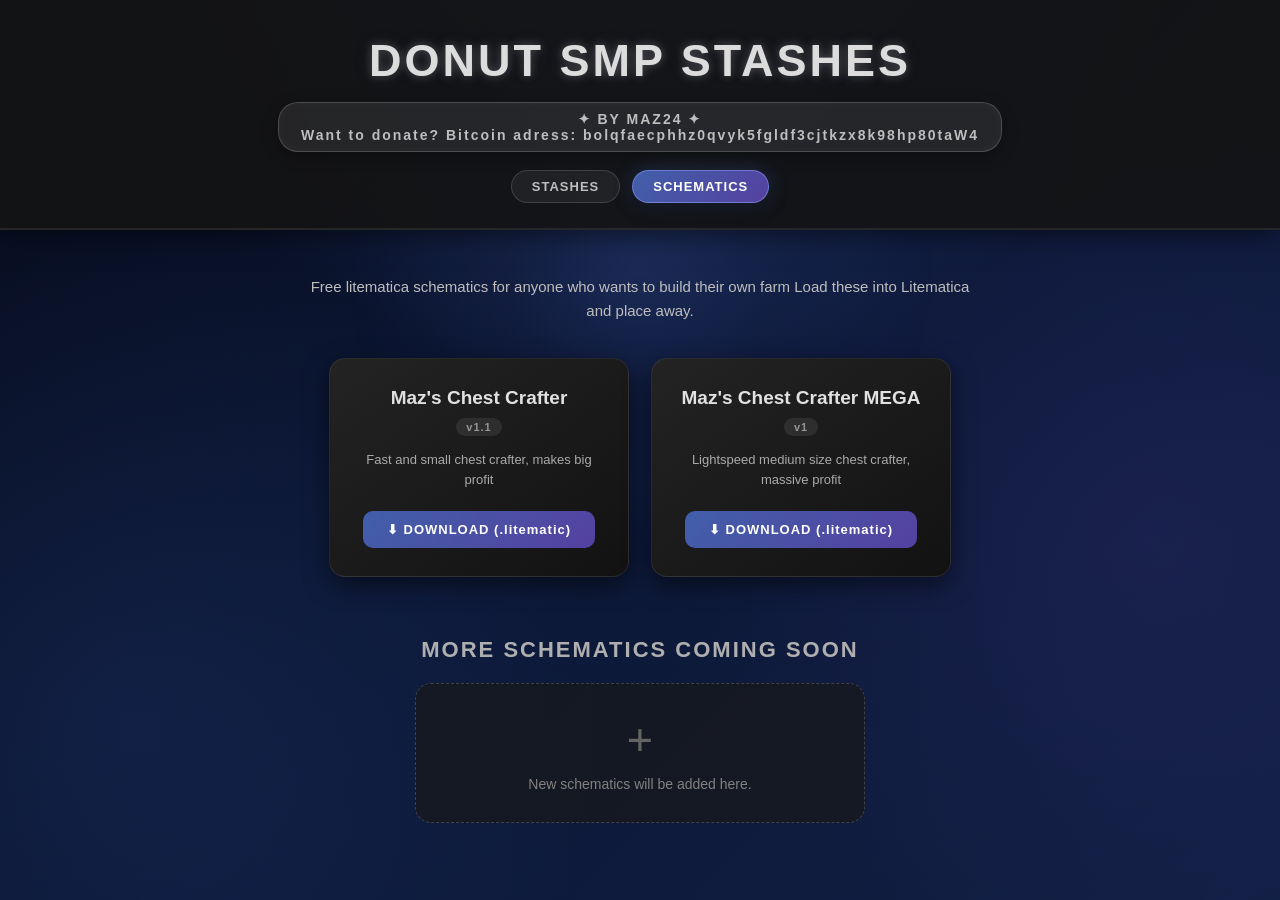
<file: schematics.html>
<!DOCTYPE html>

<html lang="en">
<head>
    <meta charset="UTF-8">
    <meta name="viewport" content="width=device-width, initial-scale=1.0">

<title>Schematics - Donut SMP Stashes</title>

<link rel="icon" type="image/png" href="logo.png">
<link rel="stylesheet" href="style.css">

</head>

<body>

<header class="header">

<h1>DONUT SMP STASHES</h1>

<div class="subtitle">
    ✦ BY MAZ24 ✦ 
    <br>
    Want to donate? Bitcoin adress: bolqfaecphhz0qvyk5fgldf3cjtkzx8k98hp80taW4
</div>

<nav class="nav">
    <a href="index.html">STASHES</a>
    <a href="schematics.html" class="active">SCHEMATICS</a>
</nav>

</header>

<main>

<!-- SCHEMATICS -->

<section class="schematics-section">

<p class="schematics-intro">
    Free litematica schematics for anyone who wants to build their own
    farm Load these into Litematica and place away.
</p>

<div class="schematics-grid">

    <div class="schematic-card">

        <h3>Maz's Chest Crafter</h3>

        <div class="schematic-version">v1.1</div>

        <p>
            Fast and small chest crafter, makes big profit
        </p>

        <a
            href="mazs-chest-crafter-v1.1.litematic"
            class="download-button"
            download
        >
            ⬇ DOWNLOAD (.litematic)
        </a>

    </div>

    <div class="schematic-card">

        <h3>Maz's Chest Crafter MEGA</h3>

        <div class="schematic-version">v1</div>

        <p>
            Lightspeed medium size chest crafter, massive profit
        </p>

        <a
            href="mazs-chest-crafter-vmega.litematic"
            class="download-button"
            download
        >
            ⬇ DOWNLOAD (.litematic)
        </a>

    </div>

</div>

</section>

<!-- MORE SCHEMATICS -->

<section class="coming-soon">

<h2>
    MORE SCHEMATICS COMING SOON
</h2>

<div class="coming-card">

    <span>+</span>

    <p>
        New schematics will be added here.
    </p>

</div>

</section>

</main>

</body>
</html>
</file>
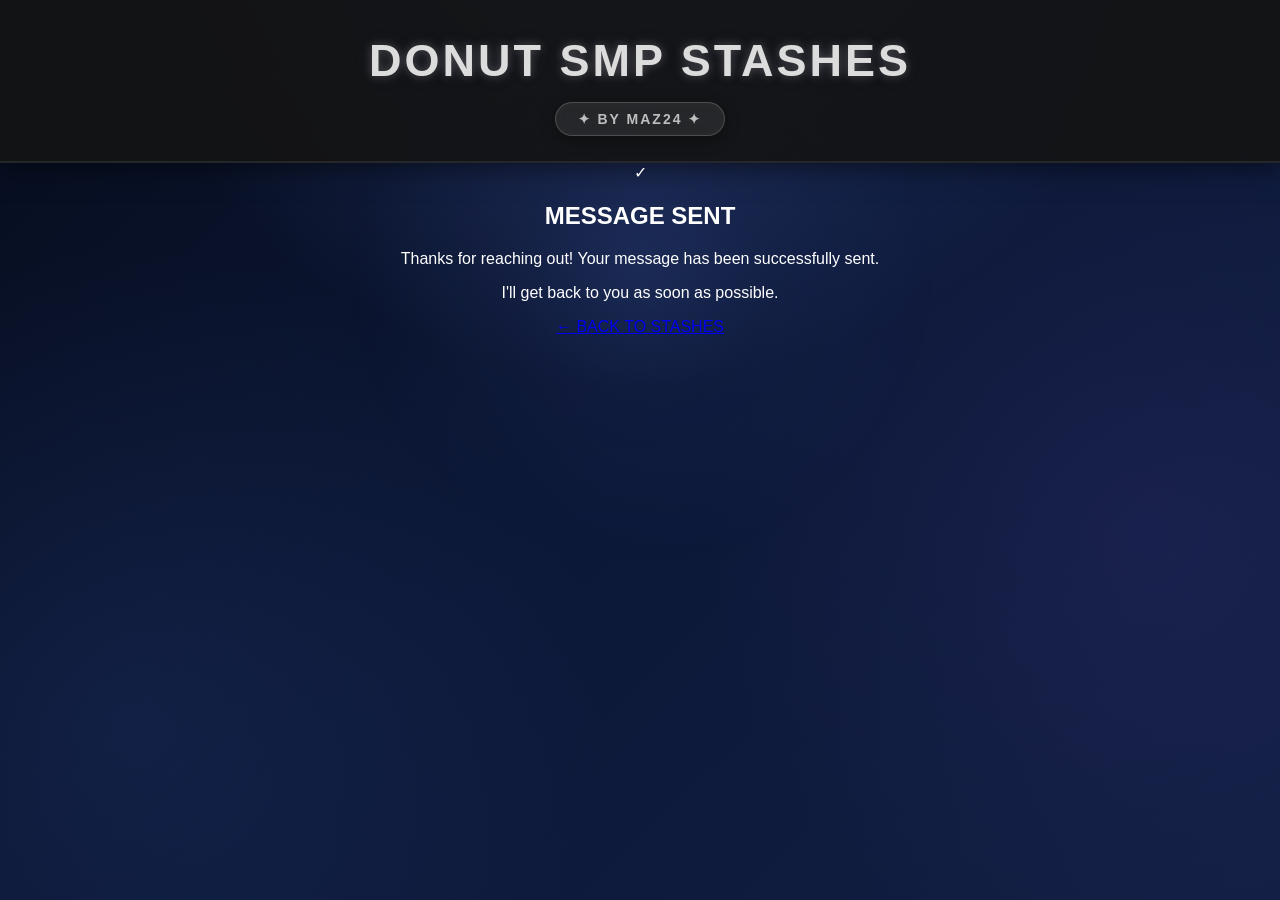
<file: thanks.html>
<!DOCTYPE html>

<html>
<head>
    <title>Thank You - Donut SMP Stashes</title>
    <link rel="icon" type="image/png" href="logo.png">
    <link rel="stylesheet" href="style.css">
</head>

<body>

<header class="header">
    <div class="title-row">
        <h1>DONUT SMP STASHES</h1>
    </div>

<div class="subtitle">✦ BY MAZ24 ✦</div>

</header>

<section class="thank-you">

<div class="thank-card">

    <div class="thank-icon">✓</div>

    <h2>MESSAGE SENT</h2>

    <p>
        Thanks for reaching out!
        Your message has been successfully sent.
    </p>

    <p class="small-text">
        I'll get back to you as soon as possible.
    </p>

    <a href="index.html" class="back-button">
        ← BACK TO STASHES
    </a>

</div>

</section>

<script src="script.js"></script>

</body>
</html>
</file>
<file: style.css>
* {
  box-sizing: border-box;
  }

body {
margin: 0;
min-height: 100vh;
font-family: Arial, sans-serif;
color: white;
overflow-x: auto;

background:
radial-gradient(
circle at 50% -20%,
rgba(90, 120, 210, 0.35),
transparent 45%
),
radial-gradient(
circle at 10% 80%,
rgba(50, 80, 160, 0.18),
transparent 35%
),
radial-gradient(
circle at 90% 60%,
rgba(80, 60, 160, 0.15),
transparent 35%
),
linear-gradient(
135deg,
rgb(7, 13, 30),
rgb(12, 24, 55),
rgb(18, 31, 68)
);

background-attachment: fixed;
}

body::before {
content: "";
position: fixed;

width: 600px;
height: 600px;

left: var(--mouse-x, 50%);
top: var(--mouse-y, 30%);

transform: translate(-50%, -50%);

background: radial-gradient(
circle,
rgba(100, 140, 255, 0.12) 0%,
rgba(80, 100, 200, 0.06) 30%,
transparent 70%
);

pointer-events: none;
z-index: -1;

transition:
left 0.15s ease-out,
top 0.15s ease-out;
}

.header {
text-align: center;
padding: 35px 20px 25px;

background: rgba(20, 20, 20, 0.92);

border-bottom: 2px solid rgba(255, 255, 255, 0.08);

box-shadow: 0 5px 25px rgba(0, 0, 0, 0.5);
}

h1 {
margin: 0;

font-size: 45px;

letter-spacing: 3px;

color: rgb(220, 220, 220);

text-shadow:
0 0 10px rgba(255, 255, 255, 0.25),
0 0 25px rgba(150, 170, 255, 0.08);
}

.subtitle {
display: inline-block;

margin-top: 15px;

padding: 8px 22px;

background: rgba(255, 255, 255, 0.08);

border: 1px solid rgba(255, 255, 255, 0.18);

border-radius: 20px;

color: rgb(190, 190, 190);

font-size: 14px;

font-weight: bold;

letter-spacing: 2px;

box-shadow:
0 4px 15px rgba(0, 0, 0, 0.35),
inset 0 0 12px rgba(255, 255, 255, 0.03);

backdrop-filter: blur(6px);

transition: 0.25s ease;
}

.subtitle:hover {
transform: translateY(-3px) scale(1.03);

border-color: rgba(255, 255, 255, 0.35);

color: white;

box-shadow:
0 7px 22px rgba(0, 0, 0, 0.5),
0 0 20px rgba(150, 170, 255, 0.18);
}

.stash-title {
text-align: center;

margin: 45px auto 20px;

max-width: 900px;
}

.stash-title h2 {
margin: 0;

font-size: 30px;

color: rgb(225, 225, 225);

transition: 0.25s ease;
}

.stash-title h2:hover {
color: white;

transform: scale(1.03);

text-shadow:
0 0 15px rgba(255, 255, 255, 0.18);
}

.stash-title p {
max-width: 750px;

margin: 15px auto 0;

padding: 15px 25px;

background: rgba(20, 20, 20, 0.55);

border: 1px solid rgba(255, 255, 255, 0.08);

border-radius: 12px;

color: rgb(165, 165, 165);

line-height: 1.6;

box-shadow:
0 5px 20px rgba(0, 0, 0, 0.25);

transition: 0.25s ease;
}

.stash-title p:hover {
transform: translateY(-3px);

background: rgba(30, 30, 30, 0.7);

border-color: rgba(255, 255, 255, 0.2);

color: rgb(190, 190, 190);

box-shadow:
0 9px 25px rgba(0, 0, 0, 0.4);
}

.price {
color: rgb(80, 220, 100);

font-weight: bold;
}

.disclaimer {
display: inline-block;

margin-top: 15px;

padding: 10px 18px;

background: rgba(120, 60, 30, 0.35);

border: 1px solid rgba(255, 150, 80, 0.4);

border-radius: 10px;

color: rgb(255, 170, 100);

font-weight: bold;

font-size: 14px;

transition: 0.25s ease;
}

.disclaimer:hover {
transform: translateY(-3px) scale(1.02);

background: rgba(140, 70, 35, 0.5);

border-color: rgba(255, 170, 100, 0.65);

color: rgb(255, 190, 130);

box-shadow:
0 7px 20px rgba(0, 0, 0, 0.35);
}

.gallery {
display: flex;

justify-content: center;

gap: 18px;

width: max-content;

margin: 0 auto;

padding: 20px 30px 40px;
}

.photo {
position: relative;

width: 170px;

padding: 8px;

background:
linear-gradient(
145deg,
rgb(55, 55, 55),
rgb(25, 25, 25)
);

border-radius: 16px;

border: 1px solid rgba(255, 255, 255, 0.08);

box-shadow:
0 8px 25px rgba(0, 0, 0, 0.5);

transition: 0.25s ease;

cursor: pointer;
}

.photo:hover {
transform: translateY(-10px) scale(1.04);

border-color: rgba(255, 255, 255, 0.22);

box-shadow:
0 15px 35px rgba(0, 0, 0, 0.7),
0 0 25px rgba(100, 150, 255, 0.18);
}

.photo img {
display: block;

width: 100%;

height: 150px;

object-fit: cover;

border-radius: 11px;

transition: 0.25s ease;
}

.photo:hover img {
filter: brightness(1.15);
}

.number {
position: absolute;

top: 15px;

left: 15px;

padding: 5px 9px;

background: rgba(0, 0, 0, 0.75);

border-radius: 8px;

font-size: 12px;

font-weight: bold;

z-index: 2;
}

.coming-soon {
text-align: center;

margin: 30px auto 50px;

padding: 30px 20px;
}

.coming-soon h2 {
margin: 0 0 20px;

font-size: 22px;

letter-spacing: 2px;

color: rgb(175, 175, 175);

transition: 0.25s ease;
}

.coming-soon h2:hover {
color: rgb(220, 220, 220);

text-shadow:
0 0 12px rgba(255, 255, 255, 0.15);
}

.coming-card {
width: 450px;

max-width: 90%;

margin: auto;

padding: 30px;

background: rgba(25, 25, 25, 0.7);

border: 1px dashed rgba(255, 255, 255, 0.18);

border-radius: 16px;

transition: 0.25s ease;
}

.coming-card:hover {
transform: translateY(-5px);

background: rgba(35, 35, 35, 0.8);

border-color: rgba(255, 255, 255, 0.3);

box-shadow:
0 12px 30px rgba(0, 0, 0, 0.5),
0 0 20px rgba(120, 150, 255, 0.08);
}

.coming-card span {
display: block;

font-size: 45px;

color: rgb(100, 100, 100);

margin-bottom: 10px;

transition: 0.25s ease;
}

.coming-card:hover span {
color: rgb(170, 170, 170);

transform: scale(1.15);
}

.coming-card p {
margin: 0;

color: rgb(130, 130, 130);

font-size: 14px;
}

.footer {
text-align: center;

padding: 25px;

color: rgba(255, 255, 255, 0.35);

font-size: 13px;

transition: 0.25s ease;
}

.footer:hover {
color: rgba(255, 255, 255, 0.6);
}

.viewer {
display: none;

position: fixed;

inset: 0;

background: rgba(0, 0, 0, 0.94);

justify-content: center;

align-items: center;

z-index: 9999;

cursor: pointer;
}

.viewer img {
max-width: 95vw;

max-height: 95vh;

object-fit: contain;

border-radius: 8px;

box-shadow:
0 0 40px rgba(0, 0, 0, 0.9);
}

.close {
position: absolute;

top: 20px;

right: 30px;

font-size: 40px;

color: white;

cursor: pointer;

user-select: none;

transition: 0.2s ease;
}

.close:hover {
transform: scale(1.2) rotate(5deg);

color: rgb(255, 120, 120);

text-shadow:
0 0 15px rgba(255, 80, 80, 0.4);
}

.viewer-arrow {
position: absolute;

top: 50%;

transform: translateY(-50%);

width: 60px;

height: 80px;

border: none;

border-radius: 12px;

background: rgba(40, 40, 40, 0.8);

color: white;

font-size: 50px;

line-height: 1;

cursor: pointer;

transition: 0.2s ease;
}

.viewer-arrow:hover {
background: rgba(90, 90, 90, 0.95);

transform: translateY(-50%) scale(1.08);

box-shadow:
0 0 20px rgba(255, 255, 255, 0.12);
}

.viewer-arrow.left {
left: 25px;
}

.viewer-arrow.right {
right: 25px;
}

@media (max-width: 900px) {
body {
overflow-x: hidden;
}

.header {
padding: 28px 15px 22px;
}

h1 {
font-size: 32px;

```
letter-spacing: 2px;
```

}

.subtitle {
font-size: 12px;

```
padding: 7px 18px;
```

}

.stash-title {
margin: 35px 15px 20px;
}

.stash-title h2 {
font-size: 25px;
}

.stash-title p {
width: 100%;

```
padding: 15px 18px;

font-size: 14px;
```

}

.gallery {
display: grid;

```
grid-template-columns: repeat(2, 1fr);

gap: 14px;

width: 100%;

padding: 15px;
```

}

.photo {
width: 100%;

```
padding: 6px;
```

}

.photo img {
width: 100%;

```
height: 130px;
```

}

.number {
top: 12px;

```
left: 12px;

padding: 4px 7px;

font-size: 11px;
```

}

.disclaimer {
max-width: 100%;

```
font-size: 12px;

padding: 9px 12px;
```

}

.coming-soon {
margin: 20px auto 40px;

```
padding: 25px 15px;
```

}

.coming-card {
width: 100%;

```
padding: 25px 15px;
```

}

.viewer-arrow {
width: 45px;

```
height: 65px;

font-size: 38px;
```

}

.viewer-arrow.left {
left: 10px;
}

.viewer-arrow.right {
right: 10px;
}

.close {
top: 12px;

```
right: 18px;

font-size: 34px;
```

}
}

@media (max-width: 450px) {
h1 {
font-size: 27px;
}

.stash-title h2 {
font-size: 22px;
}

.gallery {
gap: 10px;

```
padding: 10px;
```

}

.photo img {
height: 115px;
}
}

.contact-section {
text-align: center;
max-width: 700px;
margin: 40px auto 70px;
padding: 35px 25px;
}

.contact-section h2 {
margin: 0 0 10px;
font-size: 28px;
letter-spacing: 3px;
color: rgb(220, 220, 220);
transition: 0.25s ease;
}

.contact-section h2:hover {
color: white;
transform: scale(1.04);
text-shadow: 0 0 15px rgba(150, 170, 255, 0.25);
}

.contact-subtitle {
margin: 0 auto 25px;
color: rgb(150, 150, 150);
font-size: 14px;
}

.contact-form {
display: flex;
flex-direction: column;
gap: 14px;
padding: 25px;

background: rgba(20, 20, 20, 0.65);
border: 1px solid rgba(255, 255, 255, 0.1);
border-radius: 18px;

box-shadow:
0 10px 30px rgba(0, 0, 0, 0.4);

transition: 0.25s ease;
}

.contact-form:hover {
transform: translateY(-4px);

border-color: rgba(255, 255, 255, 0.2);

box-shadow:
0 15px 35px rgba(0, 0, 0, 0.5),
0 0 25px rgba(100, 150, 255, 0.1);
}

.contact-form input,
.contact-form textarea {
width: 100%;
padding: 13px 15px;

background: rgba(5, 10, 25, 0.8);

border: 1px solid rgba(255, 255, 255, 0.12);
border-radius: 10px;

color: white;
font-family: Arial, sans-serif;
font-size: 14px;

outline: none;

transition: 0.2s ease;
}

.contact-form textarea {
resize: vertical;
}

.contact-form input::placeholder,
.contact-form textarea::placeholder {
color: rgb(110, 110, 110);
}

.contact-form input:focus,
.contact-form textarea:focus {
border-color: rgba(120, 160, 255, 0.55);

box-shadow:
0 0 15px rgba(100, 140, 255, 0.12);
}

.contact-form button {
padding: 13px;

border: none;
border-radius: 10px;

background: linear-gradient(
135deg,
rgb(65, 95, 170),
rgb(85, 65, 160)
);

color: white;

font-size: 14px;
font-weight: bold;
letter-spacing: 1px;

cursor: pointer;

transition: 0.25s ease;
}

.contact-form button:hover {
transform: translateY(-2px) scale(1.02);

box-shadow:
0 8px 20px rgba(0, 0, 0, 0.4),
0 0 20px rgba(100, 140, 255, 0.2);
}

@media (max-width: 600px) {
.contact-section {
margin: 30px 10px 50px;
padding: 25px 10px;
}

.contact-form {
padding: 18px;
}

.contact-section h2 {
font-size: 24px;
}
}

.thank-you {
text-align: center;
}

.thank-card {
text-align: center;
}

.thank-card h2,
.thank-card p {
text-align: center;
}

@media (max-width: 700px) {

body {
overflow-x: hidden;
}

.header {
padding: 25px 12px 20px;
}

h1 {
font-size: 28px;
letter-spacing: 2px;
}

.subtitle {
margin-top: 12px;
padding: 7px 16px;
font-size: 11px;
}

.stash-title {
margin: 30px 12px 15px;
}

.stash-title h2 {
font-size: 23px;
line-height: 1.3;
}

.stash-title p {
width: 100%;
padding: 14px 16px;
font-size: 13px;
line-height: 1.5;
}

.disclaimer {
max-width: 100%;
padding: 9px 12px;
font-size: 11px;
}

.gallery {
display: grid;
grid-template-columns: repeat(2, minmax(0, 1fr));
gap: 12px;

```
width: 100%;
padding: 12px;
```

}

.photo {
width: 100%;
padding: 6px;
border-radius: 13px;
}

.photo img {
width: 100%;
height: 125px;
border-radius: 9px;
}

.photo:hover {
transform: translateY(-5px) scale(1.02);
}

.number {
top: 10px;
left: 10px;
padding: 4px 7px;
font-size: 10px;
}

.coming-soon {
margin: 20px auto 40px;
padding: 25px 12px;
}

.coming-soon h2 {
font-size: 19px;
line-height: 1.4;
}

.coming-card {
width: 100%;
max-width: 400px;
padding: 25px 15px;
}

.contact-section {
width: 100%;
margin: 30px auto 50px;
padding: 25px 12px;
}

.contact-section h2 {
font-size: 24px;
}

.contact-form {
width: 100%;
padding: 18px;
gap: 12px;
}

.contact-form input,
.contact-form textarea {
width: 100%;
font-size: 14px;
padding: 12px;
}

.contact-form button {
width: 100%;
padding: 13px;
}

.thank-you {
min-height: calc(100vh - 150px);
padding: 25px 12px;
}

.thank-card {
width: 100%;
padding: 35px 18px;
}

.thank-icon {
width: 70px;
height: 70px;
margin: 0 auto 20px;
font-size: 36px;
}

.thank-card h2 {
font-size: 24px;
letter-spacing: 2px;
}

.thank-card p {
width: 100%;
font-size: 14px;
line-height: 1.5;
}

.back-button {
max-width: 100%;
padding: 12px 18px;
font-size: 12px;
}

.viewer {
padding: 15px;
}

.viewer img {
max-width: 85vw;
max-height: 80vh;
}

.viewer-arrow {
width: 42px;
height: 60px;
font-size: 35px;
border-radius: 10px;
}

.viewer-arrow.left {
left: 8px;
}

.viewer-arrow.right {
right: 8px;
}

.close {
top: 10px;
right: 15px;
font-size: 32px;
}
}

@media (max-width: 400px) {

h1 {
font-size: 24px;
}

.stash-title h2 {
font-size: 21px;
}

.gallery {
gap: 8px;
padding: 8px;
}

.photo {
padding: 5px;
}

.photo img {
height: 105px;
}

.number {
top: 8px;
left: 8px;
}

.thank-card {
padding: 30px 15px;
}

.thank-card h2 {
font-size: 21px;
}
}

/* NAV */

.nav {
display: flex;
justify-content: center;
flex-wrap: wrap;
gap: 12px;
margin-top: 18px;
}

.nav a {
display: inline-block;
padding: 8px 20px;

background: rgba(255, 255, 255, 0.06);
border: 1px solid rgba(255, 255, 255, 0.14);
border-radius: 20px;

color: rgb(190, 190, 190);
font-size: 13px;
font-weight: bold;
letter-spacing: 1px;
text-decoration: none;

transition: 0.25s ease;
}

.nav a:hover {
transform: translateY(-2px);
border-color: rgba(255, 255, 255, 0.3);
color: white;

box-shadow:
0 6px 18px rgba(0, 0, 0, 0.4),
0 0 15px rgba(150, 170, 255, 0.15);
}

.nav a.active {
background: linear-gradient(
135deg,
rgb(65, 95, 170),
rgb(85, 65, 160)
);
border-color: rgba(150, 170, 255, 0.5);
color: white;

box-shadow:
0 6px 18px rgba(0, 0, 0, 0.4),
0 0 20px rgba(100, 140, 255, 0.25);
}

/* SCHEMATICS PAGE */

.schematics-intro {
text-align: center;
max-width: 700px;
margin: 45px auto 10px;
padding: 0 20px;

color: rgb(190, 190, 190);
font-size: 15px;
line-height: 1.6;
}

.schematics-grid {
display: flex;
flex-wrap: wrap;
justify-content: center;
gap: 22px;

max-width: 1000px;
margin: 35px auto 20px;
padding: 0 20px;
}

.schematic-card {
width: 300px;
max-width: 100%;
padding: 28px 24px;
text-align: center;

background: linear-gradient(
145deg,
rgb(35, 35, 35),
rgb(18, 18, 18)
);

border: 1px solid rgba(255, 255, 255, 0.08);
border-radius: 16px;

box-shadow: 0 8px 25px rgba(0, 0, 0, 0.5);

transition: 0.25s ease;
}

.schematic-card:hover {
transform: translateY(-8px);
border-color: rgba(255, 255, 255, 0.22);

box-shadow:
0 15px 35px rgba(0, 0, 0, 0.7),
0 0 25px rgba(100, 150, 255, 0.15);
}

.schematic-card h3 {
margin: 0 0 8px;
font-size: 19px;
color: rgb(225, 225, 225);
}

.schematic-version {
display: inline-block;
margin-bottom: 14px;
padding: 3px 10px;

background: rgba(255, 255, 255, 0.08);
border-radius: 10px;

color: rgb(150, 150, 150);
font-size: 11px;
font-weight: bold;
letter-spacing: 1px;
}

.schematic-card p {
margin: 0 0 22px;
color: rgb(170, 170, 170);
font-size: 13px;
line-height: 1.5;
}

.download-button {
display: inline-block;
padding: 11px 24px;
border-radius: 10px;

background: linear-gradient(
135deg,
rgb(65, 95, 170),
rgb(85, 65, 160)
);

color: white;
font-size: 13px;
font-weight: bold;
letter-spacing: 1px;
text-decoration: none;

transition: 0.25s ease;
}

.download-button:hover {
transform: translateY(-2px) scale(1.02);

box-shadow:
0 8px 20px rgba(0, 0, 0, 0.4),
0 0 20px rgba(100, 140, 255, 0.2);
}

@media (max-width: 700px) {

.nav {
margin-top: 14px;
gap: 8px;
}

.nav a {
padding: 7px 15px;
font-size: 11px;
}

.schematics-intro {
margin: 30px auto 5px;
font-size: 13px;
}

.schematics-grid {
margin: 25px auto 10px;
gap: 14px;
}

.schematic-card {
width: 100%;
max-width: 340px;
padding: 22px 18px;
}
}
</file>
